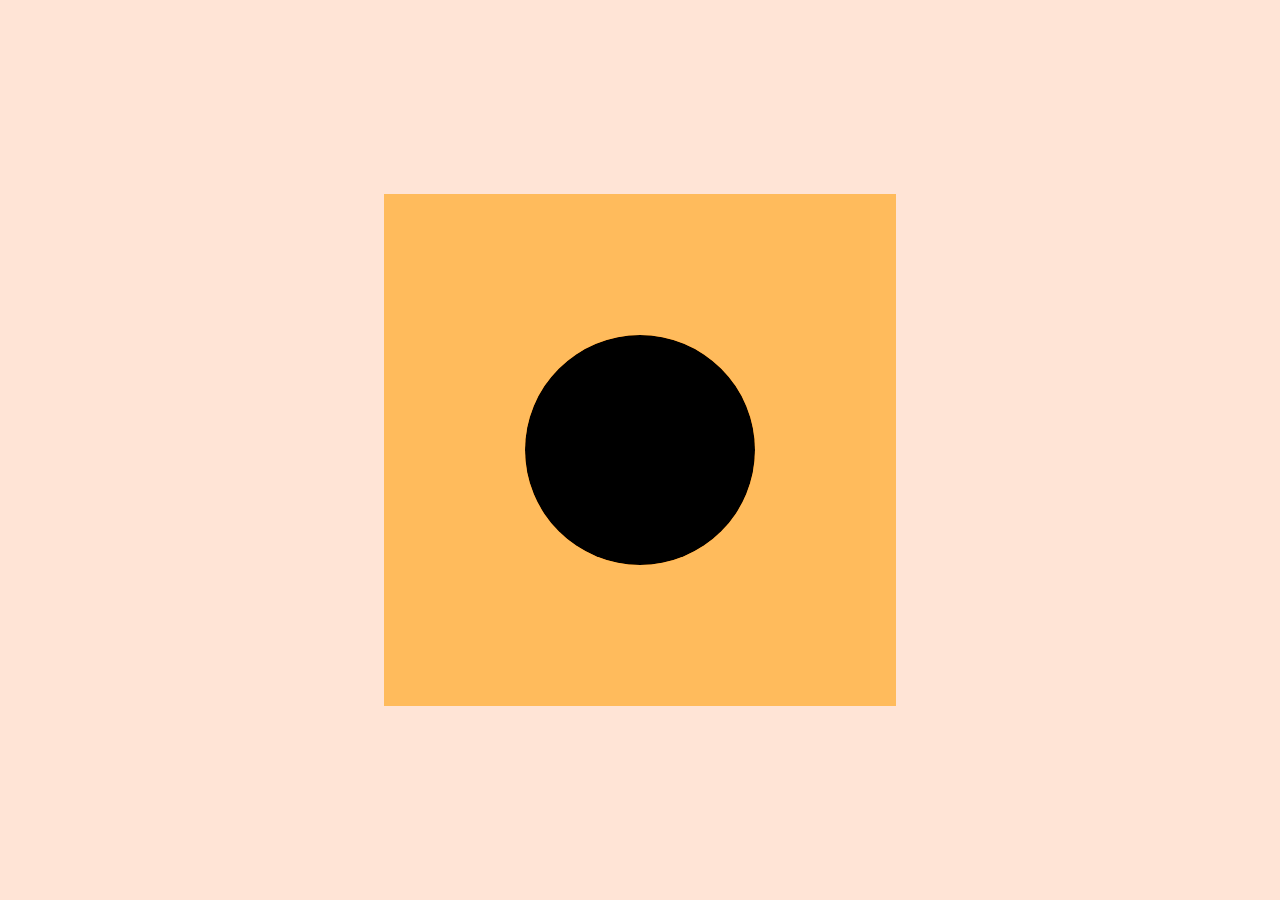
<file: lunch-elipse/index.html>
<!DOCTYPE html>
<html lang="en">
<head>
    <meta charset="UTF-8">
    <meta name="viewport" content="width=device-width, initial-scale=1.0">
    <title>lunar eclipses</title>
    <link rel="stylesheet" href="style.css">
</head>
<body>
    
    <div class="universal">
        <div class="sun"></div>
    </div>
    
</body>
</html>
</file>
<file: lunch-elipse/style.css>
* {
    margin: 0;
    padding: 0;
    text-decoration: none;
    list-style: none;
    box-sizing: border-box;
    outline: none;
}

body {
    background-color: #ffe4d6;
    width: 100vw;
    height: 100vh;
    display: flex;
    align-items: center;
    justify-content: center;
}

.universal {
    width: 40vw;
    aspect-ratio: 1;
    background-color: #ffbb5c;
    display: flex;
    align-items: center;
    justify-content: center;
    animation: scychange 10s ease-in;
}

@keyframes scychange {
    0%{
        background-color: #ffbb5cd5;
    }
    25%{
        background-color: #fcbf49;
    }
    50%{
        background-color: #000;
    }
    75%{
        background-color: #fcbf49;
    }
    100%{
        background-color: #ffbb5cb5;
    }

}

.sun {
    width: 18vw;
    aspect-ratio: 1;
    background-color: #e8850b;
    border-radius: 50%;
    position: relative;
    overflow: hidden;

    &::after {
        content: "";
        width: inherit;
        aspect-ratio: 1;
        background-color: #000;
        position: absolute;
        top: 0;
        left: 0;
        border-radius: 50%;
        animation: moon 10s ease-in;
    }
}

@keyframes moon {
    0% {
        translate: 100%;
        scale: 1;
    }

    50% {
        translate: 0;
        scale: 0.95;
    }

    100% {
        translate: -100%;
        scale: 0.95;
    }
}
</file>
